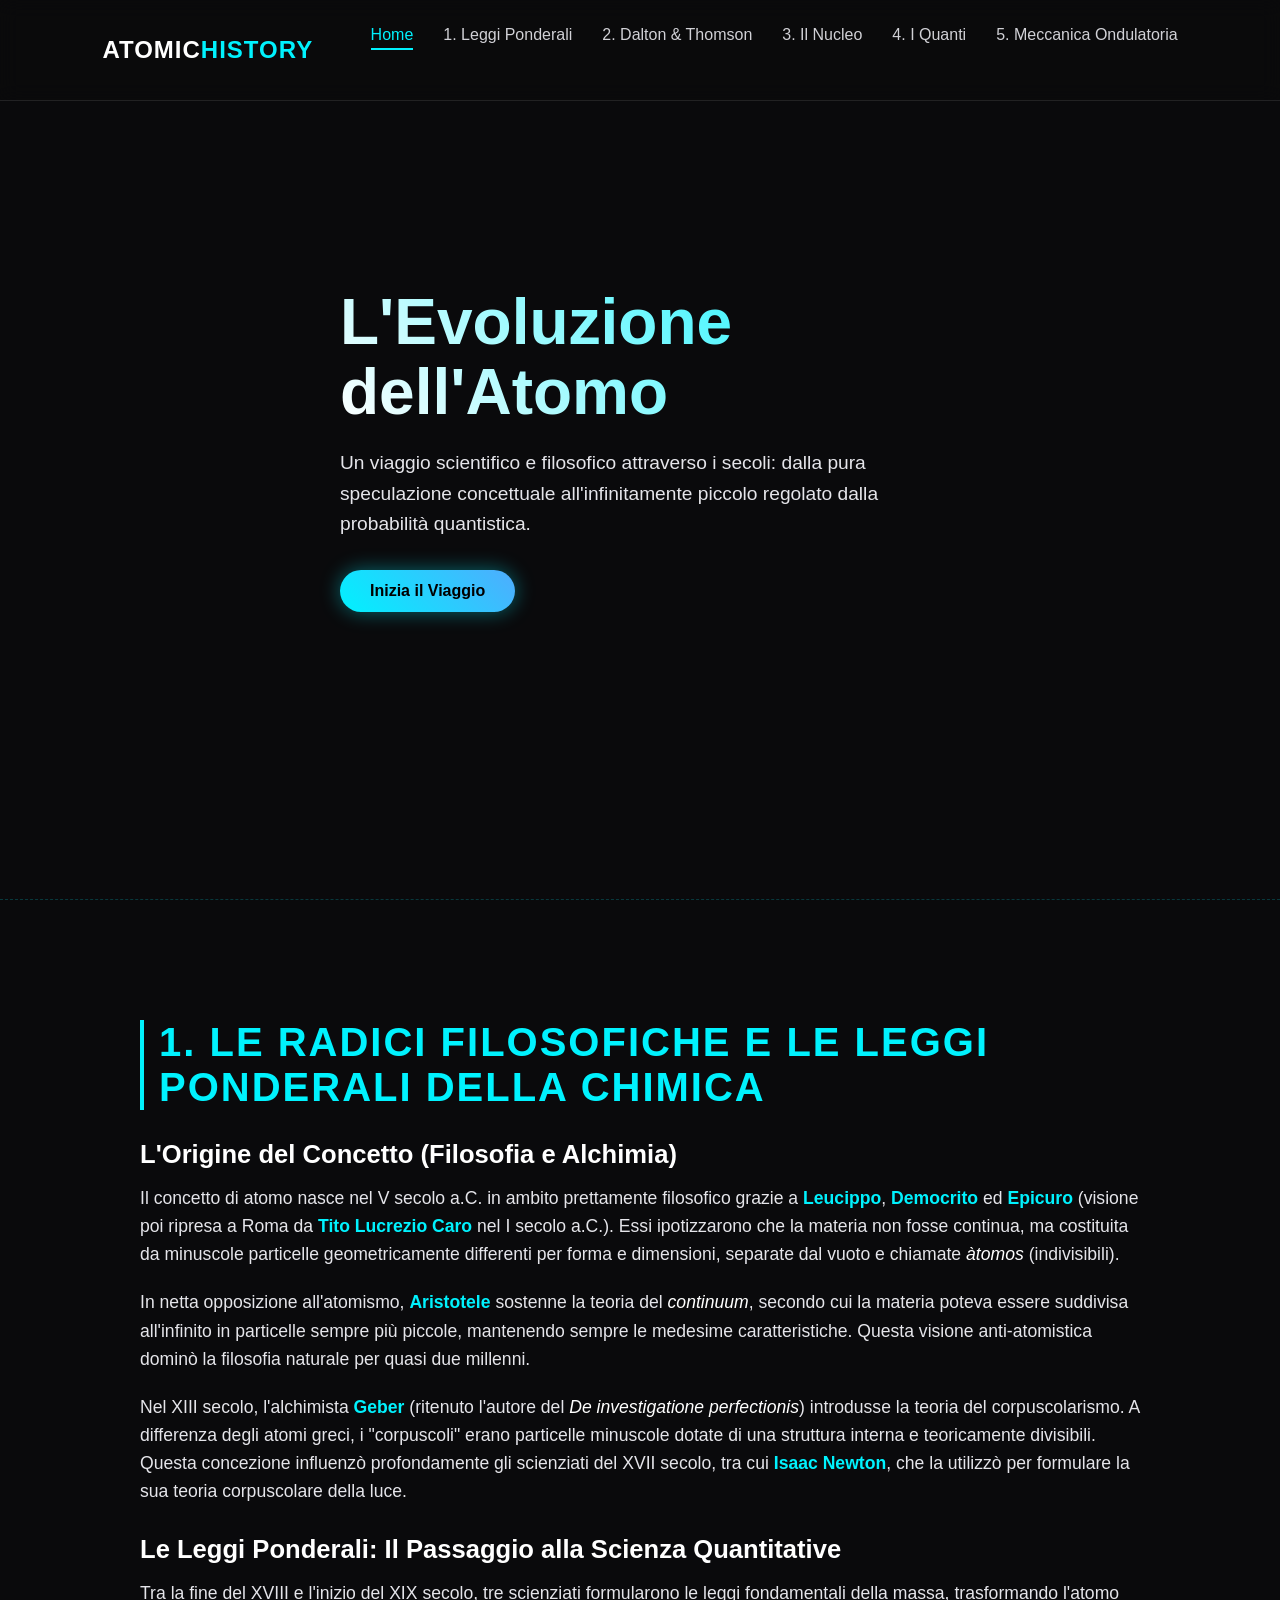
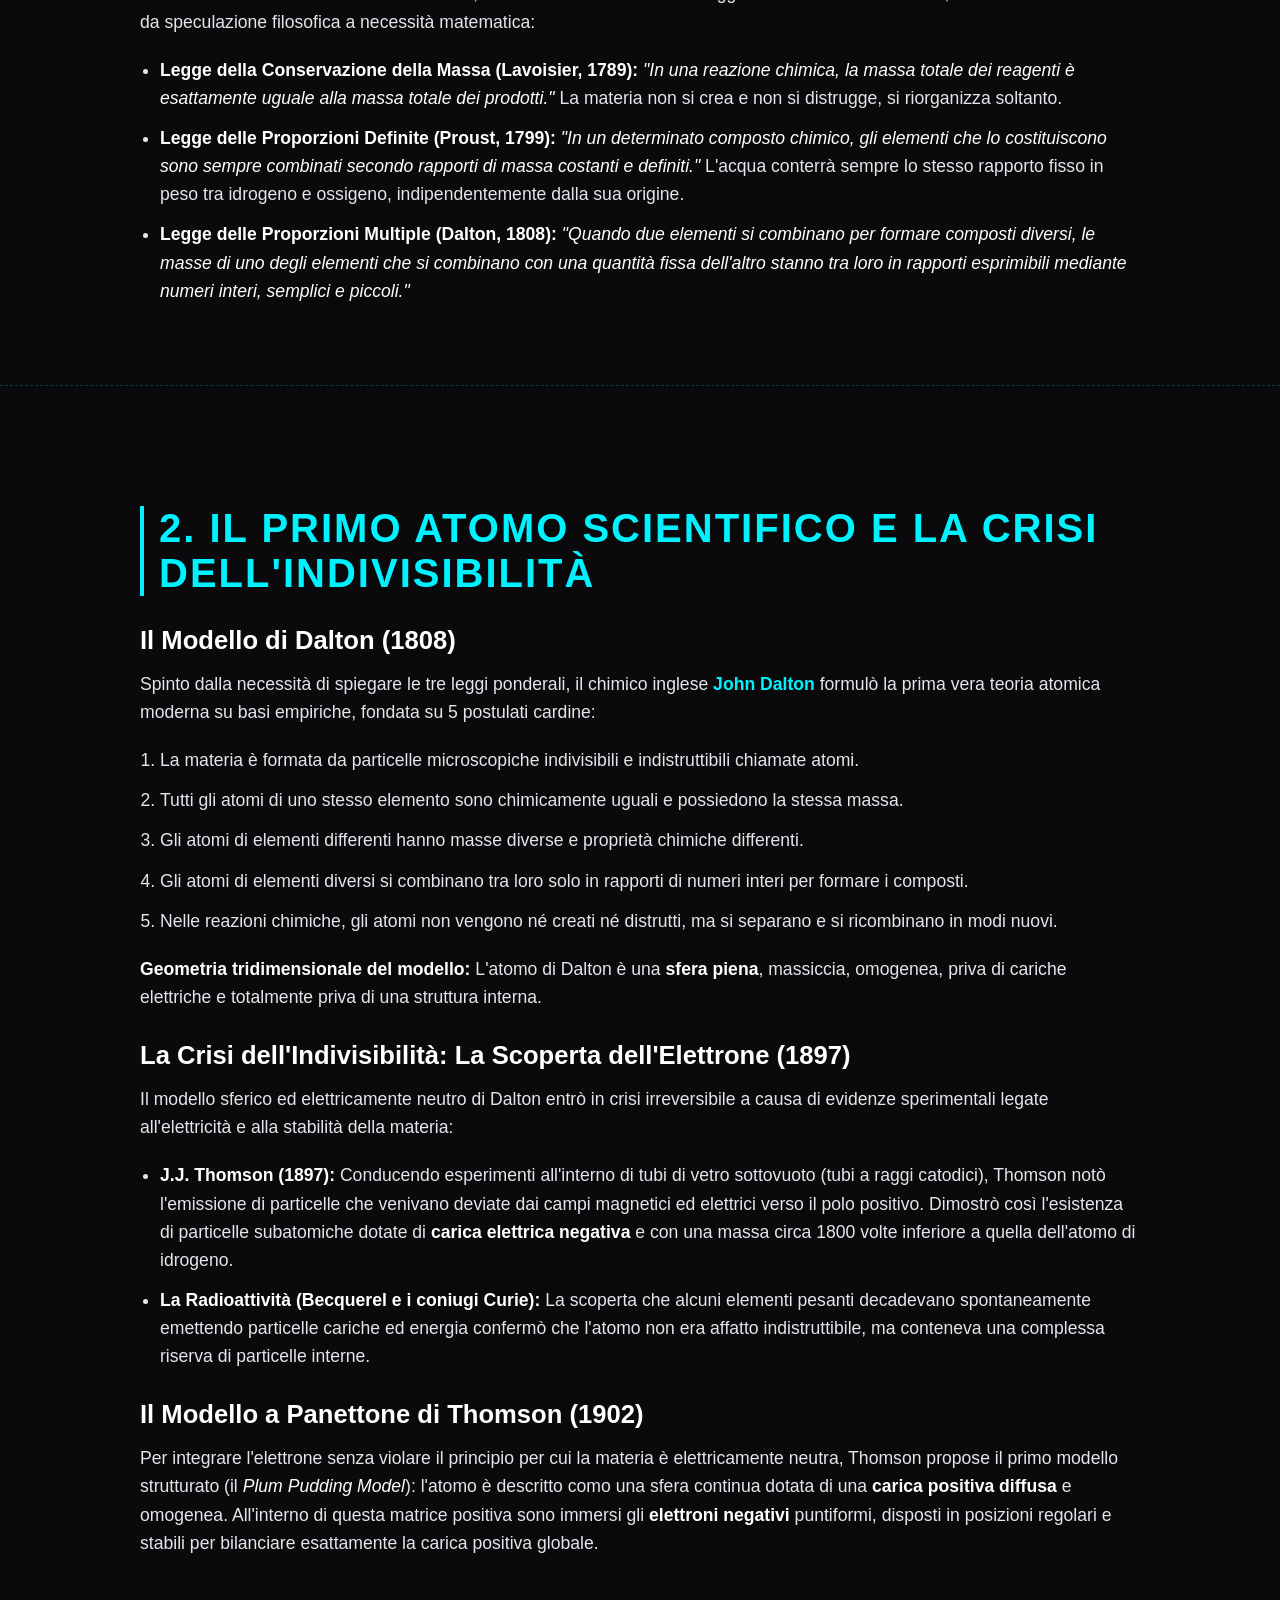
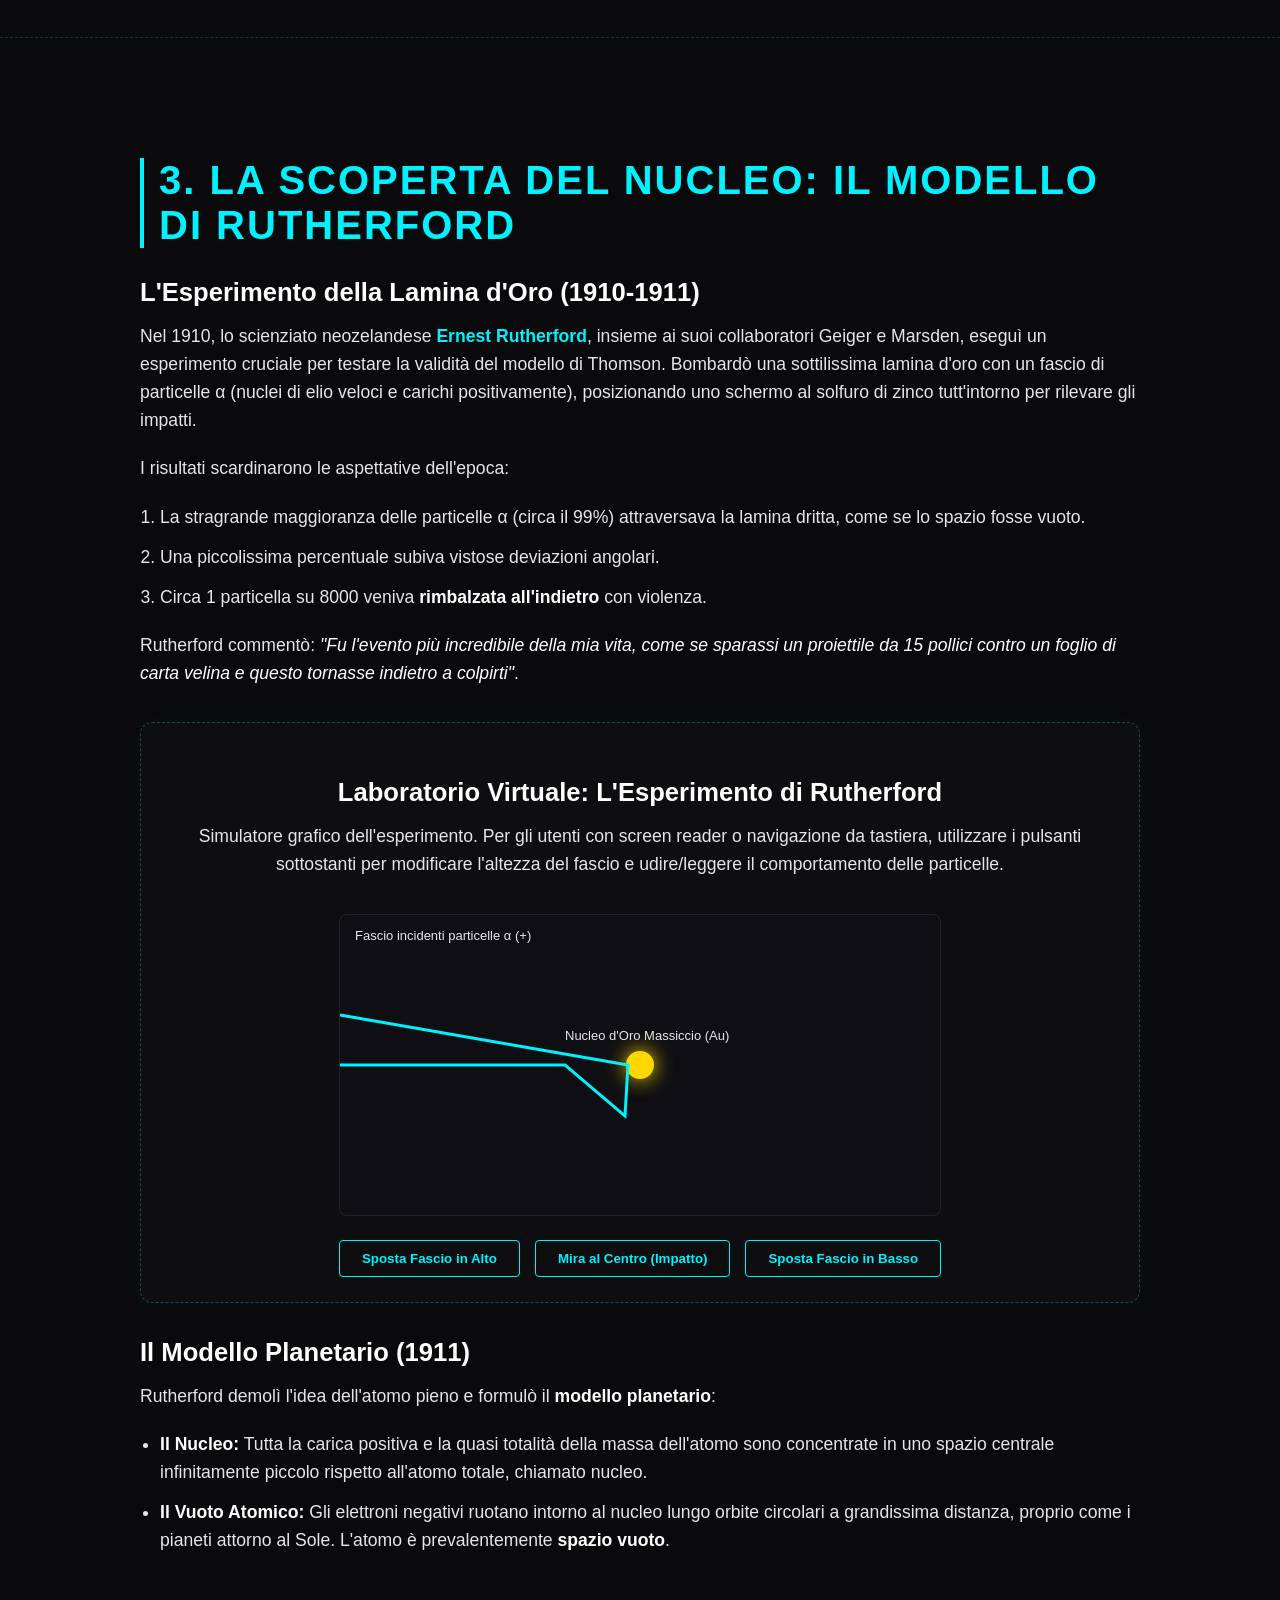
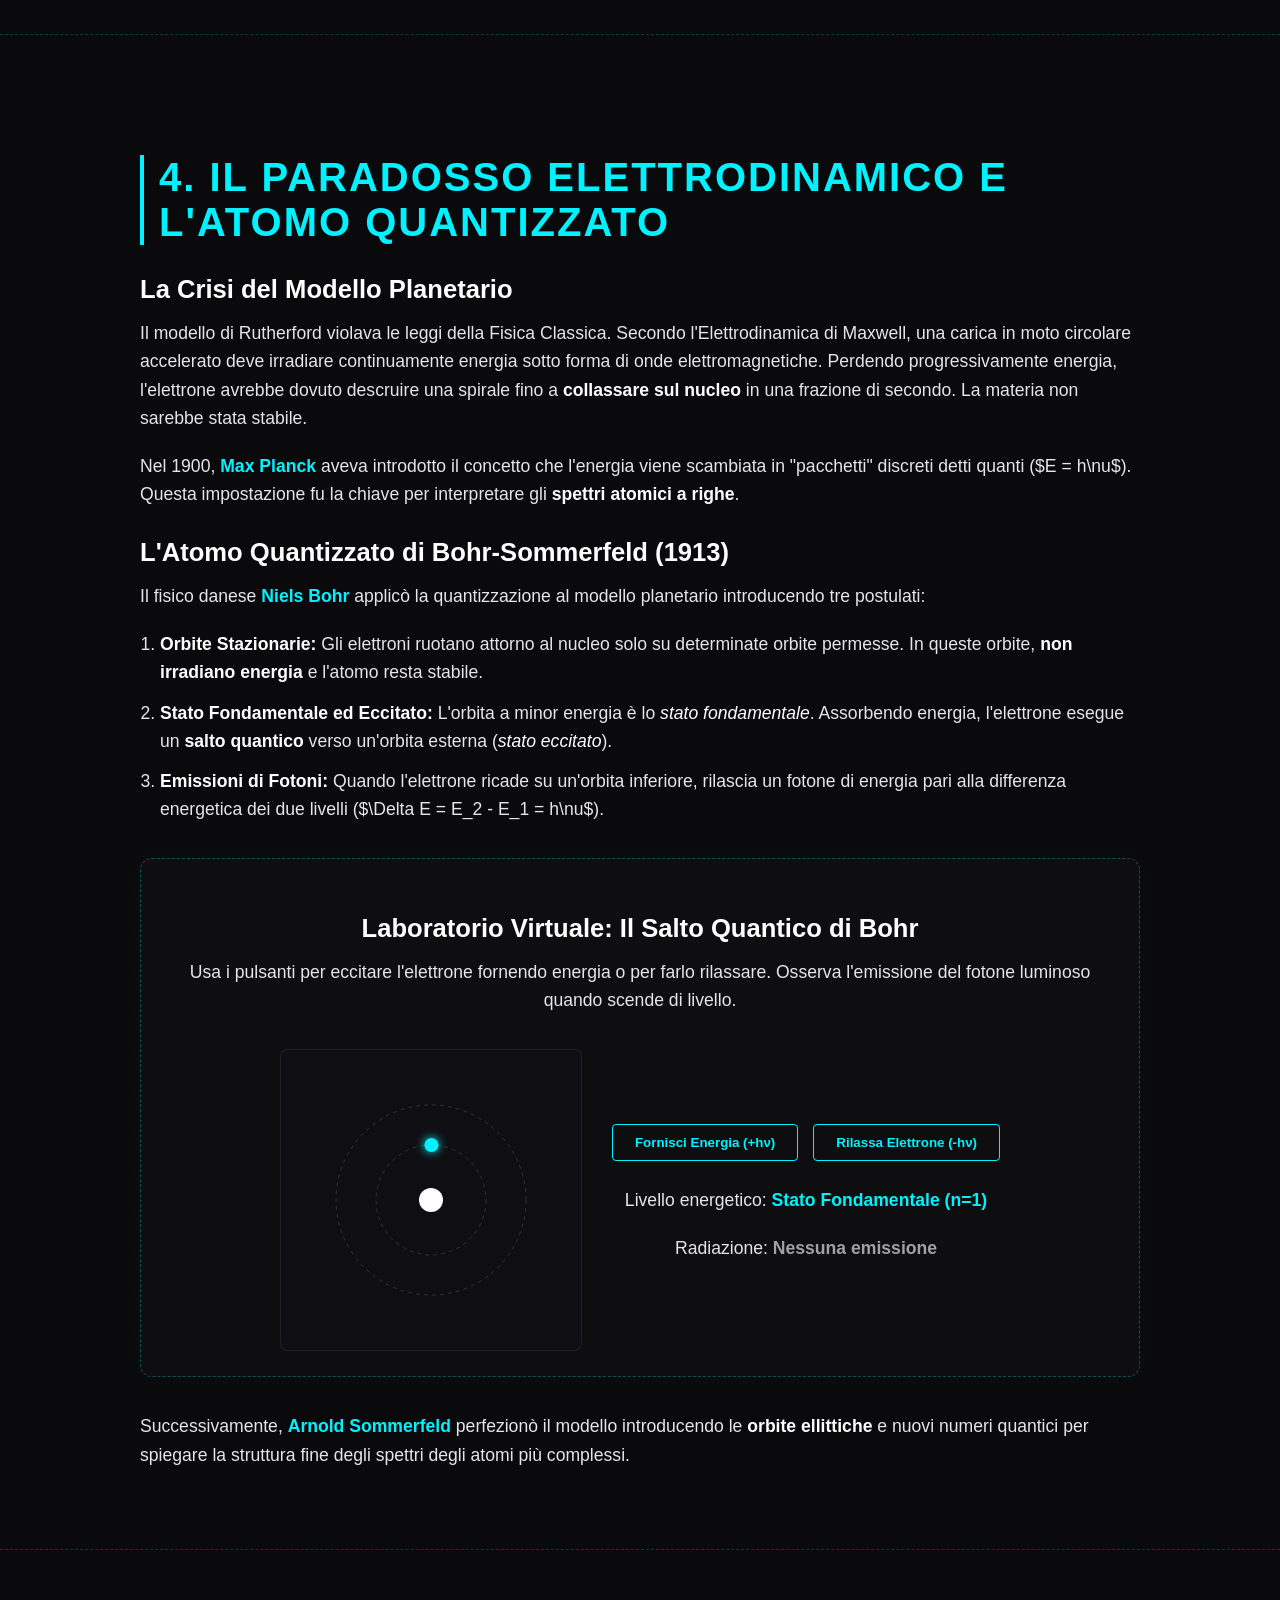
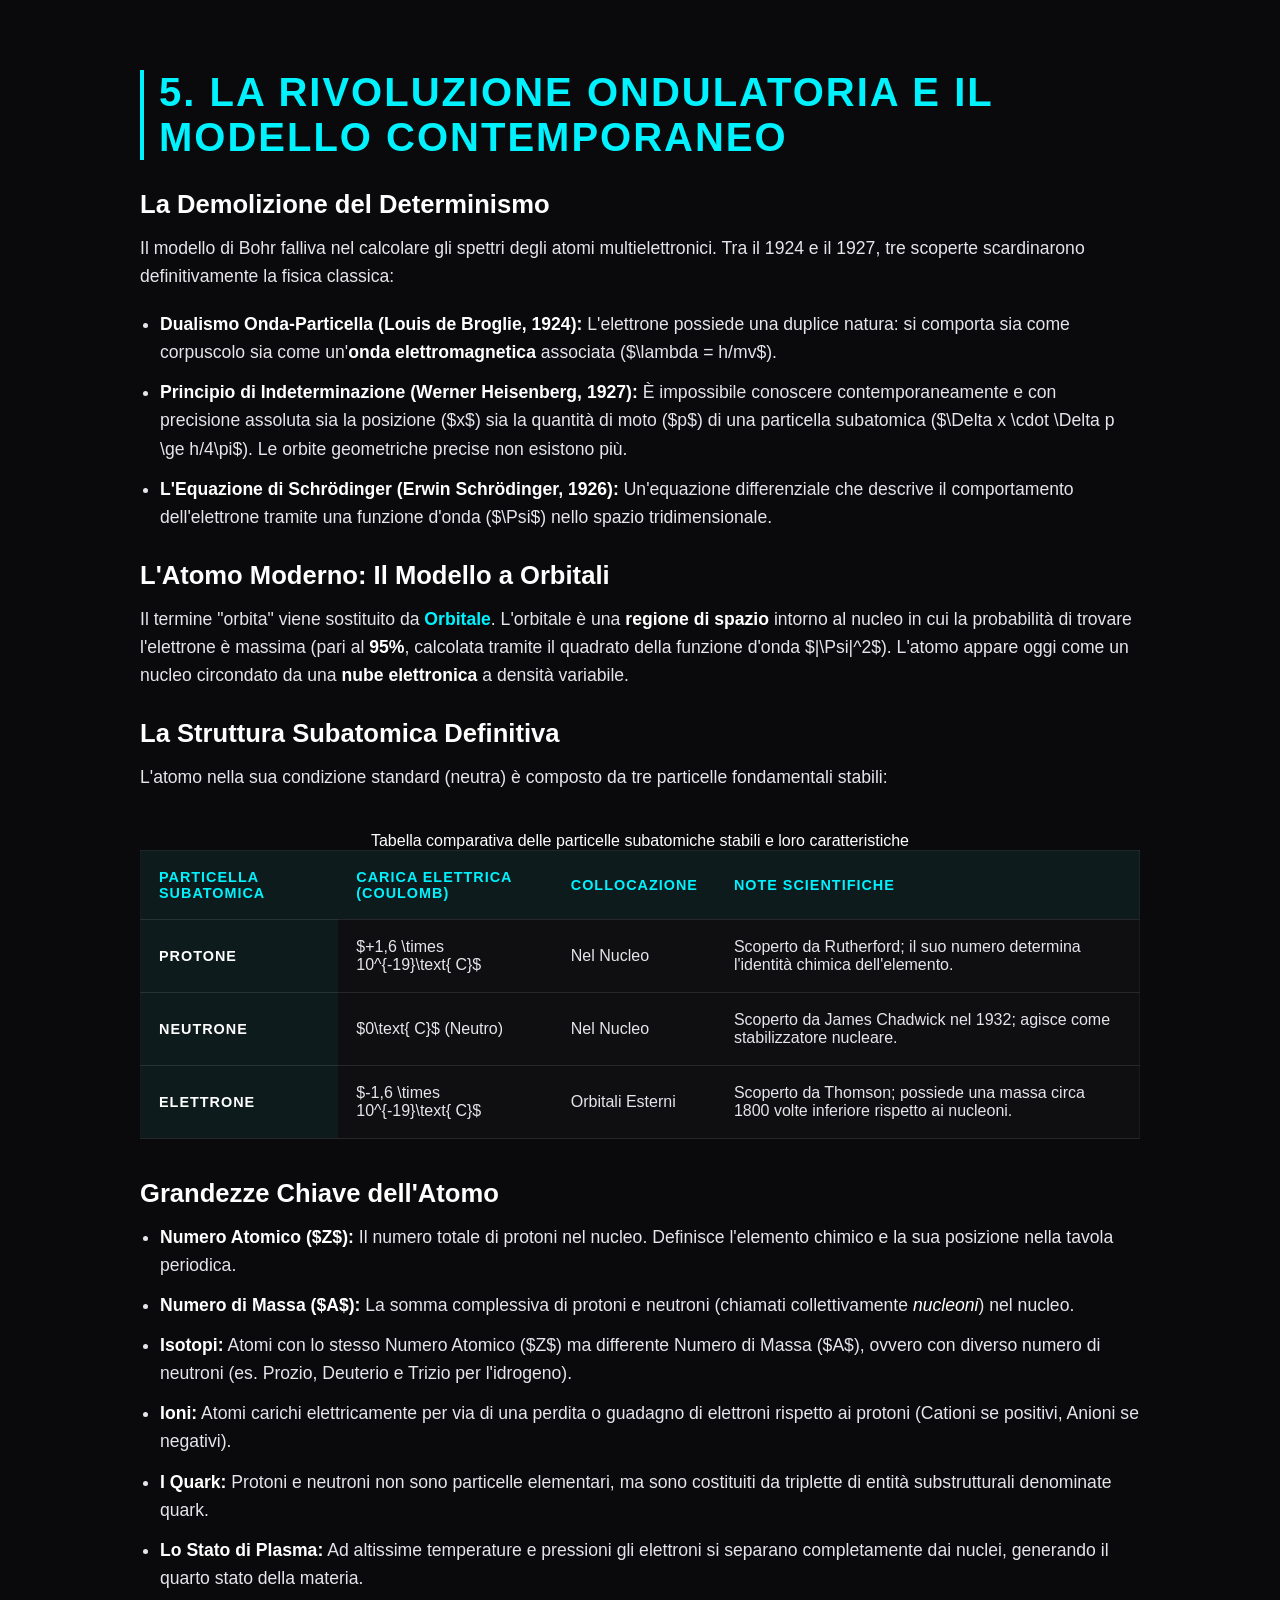
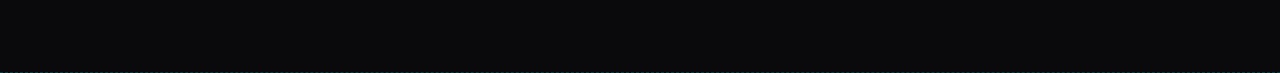
<file: prova.html>
<!DOCTYPE html>
<html lang="it">
<head>
    <meta charset="UTF-8">
    <meta name="viewport" content="width=device-width, initial-scale=1.0">
    <title>Atomic History - L'Evoluzione dell'Atomo</title>
    <style>
        /* ==========================================================================
           RESET, FONT E ACCESSIBILITÀ BASE
           ========================================================================== */
        * {
            margin: 0;
            padding: 0;
            box-sizing: border-box;
            font-family: 'Segoe UI', Tahoma, Geneva, Verdana, sans-serif;
        }

        /* Supporto per utenti che preferiscono animazioni ridotte */
        @media (prefers-reduced-motion: reduce) {
            html {
                scroll-behavior: auto !important;
            }
            * {
                animation-duration: 0.01ms !important;
                animation-iteration-count: 1 !important;
                transition-duration: 0.01ms !important;
                scroll-behavior: auto !important;
            }
        }

        body {
            background-color: #0a0a0c;
            color: #ffffff;
            overflow-x: hidden;
            scroll-behavior: smooth;
        }

        /* Indicatore di focus universale e visibile per la tastiera */
        *:focus-visible {
            outline: 3px solid #00f2fe;
            outline-offset: 4px;
        }

        /* Skip link per saltare direttamente al contenuto principale */
        .skip-link {
            position: absolute;
            top: -100px;
            left: 20px;
            background: #00f2fe;
            color: #000000;
            padding: 10px 20px;
            z-index: 2000;
            font-weight: bold;
            text-decoration: none;
            border-radius: 0 0 4px 4px;
            transition: top 0.2s ease;
        }

        .skip-link:focus {
            top: 0;
        }

        /* Elementi nascosti ma leggibili dagli screen reader (SR-Only) */
        .sr-only {
            position: absolute;
            width: 1px;
            height: 1px;
            padding: 0;
            margin: -1px;
            overflow: hidden;
            clip: rect(0, 0, 0, 0);
            white-space: nowrap;
            border: 0;
        }

        /* ==========================================================================
           NAV BAR MODERNA (Contrasto e Usabilità)
           ========================================================================== */
        .navbar {
            position: fixed;
            top: 0;
            left: 0;
            width: 100%;
            display: flex;
            justify-content: space-between;
            align-items: center;
            padding: 20px 8%;
            background: rgba(10, 10, 12, 0.9); /* Aumentata opacità per contrasto */
            backdrop-filter: blur(10px);
            border-bottom: 1px solid rgba(255, 255, 255, 0.1);
            z-index: 1000;
        }

        .logo {
            font-size: 24px;
            font-weight: 700;
            letter-spacing: 1px;
        }

        .logo span {
            color: #00f2fe;
        }

        .nav-links {
            list-style: none;
            display: flex;
            gap: 30px;
        }

        .nav-links a {
            text-decoration: none;
            color: #d1d1d6; /* Migliorato contrasto (rispetta il rapporto 4.5:1) */
            font-size: 16px;
            font-weight: 500;
            transition: color 0.3s ease;
            padding: 5px 0;
        }

        .nav-links a:hover, .nav-links a.active {
            color: #00f2fe;
            border-bottom: 2px solid #00f2fe;
        }

        /* ==========================================================================
           HERO SECTION
           ========================================================================== */
        .hero-section {
            position: relative;
            height: 100vh;
            width: 100%;
            display: flex;
            align-items: center;
            padding: 0 8%;
        }

        #canvas-container {
            position: absolute;
            top: 0;
            left: 0;
            width: 100%;
            height: 100%;
            z-index: 1;
        }

        .hero-content {
            position: relative;
            z-index: 2;
            max-width: 600px;
            /* RIMOSSO pointer-events: none per consentire l'interazione e la selezione del testo */
        }

        .hero-content h1 {
            font-size: 4rem;
            font-weight: 800;
            line-height: 1.1;
            margin-bottom: 20px;
            background: linear-gradient(45deg, #ffffff, #00f2fe);
            -webkit-background-clip: text;
            -webkit-text-fill-color: transparent;
        }

        .hero-content p {
            font-size: 1.2rem;
            color: #e5e5ea; /* Ottimizzato contrasto */
            margin-bottom: 30px;
        }

        .btn {
            display: inline-block;
            padding: 12px 30px;
            background: linear-gradient(45deg, #00f2fe, #4facfe);
            color: #000000;
            font-weight: 600;
            text-decoration: none;
            border-radius: 50px;
            box-shadow: 0 0 20px rgba(0, 242, 254, 0.4);
            transition: transform 0.3s ease, box-shadow 0.3s ease;
        }

        .btn:hover {
            transform: translateY(-3px);
            box-shadow: 0 0 30px rgba(0, 242, 254, 0.7);
        }

        /* ==========================================================================
           STRUTTURA TIMELINE E CONTENUTI
           ========================================================================== */
        section {
            min-height: 100vh;
            padding: 120px 8% 60px 8%;
            border-bottom: 1px dashed rgba(0, 242, 254, 0.2);
            display: flex;
            flex-direction: column;
            justify-content: center;
        }

        .content-container {
            max-width: 1000px;
            width: 100%;
            margin: 0 auto;
        }

        h2 {
            font-size: 2.5rem;
            color: #00f2fe;
            margin-bottom: 30px;
            text-transform: uppercase;
            letter-spacing: 2px;
            border-left: 4px solid #00f2fe;
            padding-left: 15px;
        }

        h3 {
            font-size: 1.6rem;
            color: #ffffff;
            margin: 30px 0 15px 0;
            font-weight: 600;
        }

        p {
            font-size: 1.1rem;
            line-height: 1.6;
            color: #e5e5ea; /* Ottimizzato contrasto per WCAG AA */
            margin-bottom: 20px;
        }

        em {
            color: #ffffff;
            font-style: italic;
        }

        ul, ol {
            margin-bottom: 20px;
            padding-left: 20px;
        }

        li {
            font-size: 1.1rem;
            line-height: 1.6;
            color: #e5e5ea; /* Ottimizzato contrasto */
            margin-bottom: 12px;
        }

        strong {
            color: #ffffff;
        }

        .highlight {
            color: #00f2fe;
            font-weight: 600;
        }

        /* Tabelle responsive e accessibili */
        .table-container {
            width: 100%;
            overflow-x: auto; /* Impedisce la rottura del layout su schermi piccoli o zoom elevati */
            margin: 40px 0;
        }

        table {
            width: 100%;
            border-collapse: collapse;
            background: rgba(255, 255, 255, 0.02);
            border: 1px solid rgba(255, 255, 255, 0.05);
        }

        th, td {
            padding: 18px;
            text-align: left;
            border-bottom: 1px solid rgba(255, 255, 255, 0.1);
            font-size: 1rem;
        }

        th {
            color: #00f2fe;
            font-weight: 600;
            background: rgba(0, 242, 254, 0.05);
            text-transform: uppercase;
            font-size: 0.9rem;
            letter-spacing: 1px;
        }

        td {
            color: #e5e5ea; /* Ottimizzato contrasto */
        }

        /* ==========================================================================
           ELEMENTI INTERATTIVI ACCESSIBILI
           ========================================================================== */
        .interactive-box {
            background: rgba(255, 255, 255, 0.02);
            border: 1px dashed rgba(0, 242, 254, 0.3);
            border-radius: 12px;
            padding: 25px;
            margin: 35px 0;
            text-align: center;
            box-shadow: 0 0 20px rgba(0, 242, 254, 0.03);
        }

        .interactive-box canvas {
            background: #0f0f13;
            border-radius: 8px;
            max-width: 100%;
            border: 1px solid rgba(255, 255, 255, 0.08);
            margin-top: 15px;
        }

        .controls {
            margin-top: 20px;
            display: flex;
            justify-content: center;
            flex-wrap: wrap;
            gap: 15px;
        }

        .btn-interactive {
            background: transparent;
            border: 1px solid #00f2fe;
            color: #00f2fe;
            padding: 10px 22px;
            cursor: pointer;
            font-weight: 600;
            border-radius: 4px;
            transition: all 0.3s ease;
        }

        .btn-interactive:hover, .btn-interactive:focus {
            background: #00f2fe;
            color: #000000;
            box-shadow: 0 0 15px rgba(0, 242, 254, 0.4);
        }

        .quantum-flash {
            font-weight: bold;
            transition: color 0.4s ease;
        }

        .flex-container {
            display: flex;
            flex-wrap: wrap;
            justify-content: center;
            gap: 30px;
            align-items: center;
            margin-top: 15px;
        }
    </style>
</head>
<body>

    <a href="#main-content" class="skip-link">Salta alla navigazione dei contenuti</a>

    <nav class="navbar" aria-label="Menu di navigazione principale cronologico">
        <div class="logo" id="site-logo">ATOMIC<span>HISTORY</span></div>
        <ul class="nav-links" aria-labelledby="site-logo">
            <li><a href="#hero" class="active">Home</a></li>
            <li><a href="#fase1">1. Leggi Ponderali</a></li>
            <li><a href="#fase2">2. Dalton & Thomson</a></li>
            <li><a href="#fase3">3. Il Nucleo</a></li>
            <li><a href="#fase4">4. I Quanti</a></li>
            <li><a href="#fase5">5. Meccanica Ondulatoria</a></li>
        </ul>
    </nav>

    <main id="main-content">
        <section id="hero" class="hero-section" aria-label="Introduzione">
            <div id="canvas-container" aria-hidden="true"></div> <div class="hero-content">
                <h1>L'Evoluzione dell'Atomo</h1>
                <p>Un viaggio scientifico e filosofico attraverso i secoli: dalla pura speculazione concettuale all'infinitamente piccolo regolato dalla probabilità quantistica.</p>
                <a href="#fase1" class="btn">Inizia il Viaggio <span class="sr-only">partendo dalle origini filosofiche</span></a>
            </div>
        </section>

        <section id="fase1" aria-labelledby="title-fase1">
            <div class="content-container">
                <h2 id="title-fase1">1. Le Radici Filosofiche e le Leggi Ponderali della Chimica</h2>
                
                <h3>L'Origine del Concetto (Filosofia e Alchimia)</h3>
                <p>Il concetto di atomo nasce nel V secolo a.C. in ambito prettamente filosofico grazie a <span class="highlight">Leucippo</span>, <span class="highlight">Democrito</span> ed <span class="highlight">Epicuro</span> (visione poi ripresa a Roma da <span class="highlight">Tito Lucrezio Caro</span> nel I secolo a.C.). Essi ipotizzarono che la materia non fosse continua, ma costituita da minuscole particelle geometricamente differenti per forma e dimensioni, separate dal vuoto e chiamate <em>àtomos</em> (indivisibili).</p>
                <p>In netta opposizione all'atomismo, <span class="highlight">Aristotele</span> sostenne la teoria del <em>continuum</em>, secondo cui la materia poteva essere suddivisa all'infinito in particelle sempre più piccole, mantenendo sempre le medesime caratteristiche. Questa visione anti-atomistica dominò la filosofia naturale per quasi due millenni.</p>
                <p>Nel XIII secolo, l'alchimista <span class="highlight">Geber</span> (ritenuto l'autore del <em>De investigatione perfectionis</em>) introdusse la teoria del corpuscolarismo. A differenza degli atomi greci, i "corpuscoli" erano particelle minuscole dotate di una struttura interna e teoricamente divisibili. Questa concezione influenzò profondamente gli scienziati del XVII secolo, tra cui <span class="highlight">Isaac Newton</span>, che la utilizzò per formulare la sua teoria corpuscolare della luce.</p>

                <h3>Le Leggi Ponderali: Il Passaggio alla Scienza Quantitative</h3>
                <p>Tra la fine del XVIII e l'inizio del XIX secolo, tre scienziati formularono le leggi fondamentali della massa, trasformando l'atomo da speculazione filosofica a necessità matematica:</p>
                <ul>
                    <li><strong>Legge della Conservazione della Massa (Lavoisier, 1789):</strong> <em>"In una reazione chimica, la massa totale dei reagenti è esattamente uguale alla massa totale dei prodotti."</em> La materia non si crea e non si distrugge, si riorganizza soltanto.</li>
                    <li><strong>Legge delle Proporzioni Definite (Proust, 1799):</strong> <em>"In un determinato composto chimico, gli elementi che lo costituiscono sono sempre combinati secondo rapporti di massa costanti e definiti."</em> L'acqua conterrà sempre lo stesso rapporto fisso in peso tra idrogeno e ossigeno, indipendentemente dalla sua origine.</li>
                    <li><strong>Legge delle Proporzioni Multiple (Dalton, 1808):</strong> <em>"Quando due elementi si combinano per formare composti diversi, le masse di uno degli elementi che si combinano con una quantità fissa dell'altro stanno tra loro in rapporti esprimibili mediante numeri interi, semplici e piccoli."</em></li>
                </ul>
            </div>
        </section>

        <section id="fase2" aria-labelledby="title-fase2">
            <div class="content-container">
                <h2 id="title-fase2">2. Il Primo Atomo Scientifico e la Crisi dell'Indivisibilità</h2>
                
                <h3>Il Modello di Dalton (1808)</h3>
                <p>Spinto dalla necessità di spiegare le tre leggi ponderali, il chimico inglese <span class="highlight">John Dalton</span> formulò la prima vera teoria atomica moderna su basi empiriche, fondata su 5 postulati cardine:</p>
                <ol>
                    <li>La materia è formata da particelle microscopiche indivisibili e indistruttibili chiamate atomi.</li>
                    <li>Tutti gli atomi di uno stesso elemento sono chimicamente uguali e possiedono la stessa massa.</li>
                    <li>Gli atomi di elementi differenti hanno masse diverse e proprietà chimiche differenti.</li>
                    <li>Gli atomi di elementi diversi si combinano tra loro solo in rapporti di numeri interi per formare i composti.</li>
                    <li>Nelle reazioni chimiche, gli atomi non vengono né creati né distrutti, ma si separano e si ricombinano in modi nuovi.</li>
                </ol>
                <p><strong>Geometria tridimensionale del modello:</strong> L'atomo di Dalton è una <strong>sfera piena</strong>, massiccia, omogenea, priva di cariche elettriche e totalmente priva di una struttura interna.</p>

                <h3>La Crisi dell'Indivisibilità: La Scoperta dell'Elettrone (1897)</h3>
                <p>Il modello sferico ed elettricamente neutro di Dalton entrò in crisi irreversibile a causa di evidenze sperimentali legate all'elettricità e alla stabilità della materia:</p>
                <ul>
                    <li><strong>J.J. Thomson (1897):</strong> Conducendo esperimenti all'interno di tubi di vetro sottovuoto (tubi a raggi catodici), Thomson notò l'emissione di particelle che venivano deviate dai campi magnetici ed elettrici verso il polo positivo. Dimostrò così l'esistenza di particelle subatomiche dotate di <strong>carica elettrica negativa</strong> e con una massa circa 1800 volte inferiore a quella dell'atomo di idrogeno.</li>
                    <li><strong>La Radioattività (Becquerel e i coniugi Curie):</strong> La scoperta che alcuni elementi pesanti decadevano spontaneamente emettendo particelle cariche ed energia confermò che l'atomo non era affatto indistruttibile, ma conteneva una complessa riserva di particelle interne.</li>
                </ul>

                <h3>Il Modello a Panettone di Thomson (1902)</h3>
                <p>Per integrare l'elettrone senza violare il principio per cui la materia è elettricamente neutra, Thomson propose il primo modello strutturato (il <em>Plum Pudding Model</em>): l'atomo è descritto como una sfera continua dotata di una <strong>carica positiva diffusa</strong> e omogenea. All'interno di questa matrice positiva sono immersi gli <strong>elettroni negativi</strong> puntiformi, disposti in posizioni regolari e stabili per bilanciare esattamente la carica positiva globale.</p>
            </div>
        </section>

        <section id="fase3" aria-labelledby="title-fase3">
            <div class="content-container">
                <h2 id="title-fase3">3. La Scoperta del Nucleo: Il Modello di Rutherford</h2>
                
                <h3>L'Esperimento della Lamina d'Oro (1910-1911)</h3>
                <p>Nel 1910, lo scienziato neozelandese <span class="highlight">Ernest Rutherford</span>, insieme ai suoi collaboratori Geiger e Marsden, eseguì un esperimento cruciale per testare la validità del modello di Thomson. Bombardò una sottilissima lamina d'oro con un fascio di particelle &alpha; (nuclei di elio veloci e carichi positivamente), posizionando uno schermo al solfuro di zinco tutt'intorno per rilevare gli impatti.</p>
                <p>I risultati scardinarono le aspettative dell'epoca:</p>
                <ol>
                    <li>La stragrande maggioranza delle particelle &alpha; (circa il 99%) attraversava la lamina dritta, come se lo spazio fosse vuoto.</li>
                    <li>Una piccolissima percentuale subiva vistose deviazioni angolari.</li>
                    <li>Circa 1 particella su 8000 veniva <strong>rimbalzata all'indietro</strong> con violenza.</li>
                </ol>
                <p>Rutherford commentò: <em>"Fu l'evento più incredibile della mia vita, come se sparassi un proiettile da 15 pollici contro un foglio di carta velina e questo tornasse indietro a colpirti"</em>.</p>

                <div class="interactive-box" role="region" aria-labelledby="lab-rutherford-title">
                    <h3 id="lab-rutherford-title">Laboratorio Virtuale: L'Esperimento di Rutherford</h3>
                    <p id="rutherford-desc">Simulatore grafico dell'esperimento. Per gli utenti con screen reader o navigazione da tastiera, utilizzare i pulsanti sottostanti per modificare l'altezza del fascio e udire/leggere il comportamento delle particelle.</p>
                    
                    <canvas id="rutherfordCanvas" width="600" height="300" aria-hidden="true"></canvas>
                    
                    <div class="controls">
                        <button class="btn-interactive" id="btnRuthUp">Sposta Fascio in Alto</button>
                        <button class="btn-interactive" id="btnRuthCenter">Mira al Centro (Impatto)</button>
                        <button class="btn-interactive" id="btnRuthDown">Sposta Fascio in Basso</button>
                    </div>
                    <div id="rutherford-live-status" class="sr-only" aria-live="polite">Il fascio è attualmente puntato sul centro, la particella viene rimbalzata.</div>
                </div>

                <h3>Il Modello Planetario (1911)</h3>
                <p>Rutherford demolì l'idea dell'atomo pieno e formulò il <strong>modello planetario</strong>:</p>
                <ul>
                    <li><strong>Il Nucleo:</strong> Tutta la carica positiva e la quasi totalità della massa dell'atomo sono concentrate in uno spazio centrale infinitamente piccolo rispetto all'atomo totale, chiamato nucleo.</li>
                    <li><strong>Il Vuoto Atomico:</strong> Gli elettroni negativi ruotano intorno al nucleo lungo orbite circolari a grandissima distanza, proprio come i pianeti attorno al Sole. L'atomo è prevalentemente <strong>spazio vuoto</strong>.</li>
                </ul>
            </div>
        </section>

        <section id="fase4" aria-labelledby="title-fase4">
            <div class="content-container">
                <h2 id="title-fase4">4. Il Paradosso Elettrodinamico e l'Atomo Quantizzato</h2>
                
                <h3>La Crisi del Modello Planetario</h3>
                <p>Il modello di Rutherford violava le leggi della Fisica Classica. Secondo l'Elettrodinamica di Maxwell, una carica in moto circolare accelerato deve irradiare continuamente energia sotto forma di onde elettromagnetiche. Perdendo progressivamente energia, l'elettrone avrebbe dovuto descruire una spirale fino a <strong>collassare sul nucleo</strong> in una frazione di secondo. La materia non sarebbe stata stabile.</p>
                <p>Nel 1900, <span class="highlight">Max Planck</span> aveva introdotto il concetto che l'energia viene scambiata in "pacchetti" discreti detti quanti ($E = h\nu$). Questa impostazione fu la chiave per interpretare gli <strong>spettri atomici a righe</strong>.</p>

                <h3>L'Atomo Quantizzato di Bohr-Sommerfeld (1913)</h3>
                <p>Il fisico danese <span class="highlight">Niels Bohr</span> applicò la quantizzazione al modello planetario introducendo tre postulati:</p>
                <ol>
                    <li><strong>Orbite Stazionarie:</strong> Gli elettroni ruotano attorno al nucleo solo su determinate orbite permesse. In queste orbite, <strong>non irradiano energia</strong> e l'atomo resta stabile.</li>
                    <li><strong>Stato Fondamentale ed Eccitato:</strong> L'orbita a minor energia è lo <em>stato fondamentale</em>. Assorbendo energia, l'elettrone esegue un <strong>salto quantico</strong> verso un'orbita esterna (<em>stato eccitato</em>).</li>
                    <li><strong>Emissioni di Fotoni:</strong> Quando l'elettrone ricade su un'orbita inferiore, rilascia un fotone di energia pari alla differenza energetica dei due livelli ($\Delta E = E_2 - E_1 = h\nu$).</li>
                </ol>

                <div class="interactive-box" role="region" aria-labelledby="lab-bohr-title">
                    <h3 id="lab-bohr-title">Laboratorio Virtuale: Il Salto Quantico di Bohr</h3>
                    <p>Usa i pulsanti per eccitare l'elettrone fornendo energia o per farlo rilassare. Osserva l'emissione del fotone luminoso quando scende di livello.</p>
                    <div class="flex-container">
                        <canvas id="bohrCanvas" width="300" height="300" aria-hidden="true"></canvas>
                        <div>
                            <div class="controls">
                                <button class="btn-interactive" id="btnExcite">Fornisci Energia (+h&nu;)</button>
                                <button class="btn-interactive" id="btnRelax">Rilassa Elettrone (-h&nu;)</button>
                            </div>
                            <div aria-live="polite" style="margin-top: 25px;">
                                <p>Livello energetico: <span id="quantumState" class="highlight">Stato Fondamentale (n=1)</span></p>
                                <p>Radiazione: <span id="photonEmit" class="quantum-flash" style="color: #a0a0a5;">Nessuna emissione</span></p>
                            </div>
                        </div>
                    </div>
                </div>

                <p>Successivamente, <span class="highlight">Arnold Sommerfeld</span> perfezionò il modello introducendo le <strong>orbite ellittiche</strong> e nuovi numeri quantici per spiegare la struttura fine degli spettri degli atomi più complessi.</p>
            </div>
        </section>

        <section id="fase5" aria-labelledby="title-fase5">
            <div class="content-container">
                <h2 id="title-fase5">5. La Rivoluzione Ondulatoria e il Modello Contemporaneo</h2>
                
                <h3>La Demolizione del Determinismo</h3>
                <p>Il modello di Bohr falliva nel calcolare gli spettri degli atomi multielettronici. Tra il 1924 e il 1927, tre scoperte scardinarono definitivamente la fisica classica:</p>
                <ul>
                    <li><strong>Dualismo Onda-Particella (Louis de Broglie, 1924):</strong> L'elettrone possiede una duplice natura: si comporta sia come corpuscolo sia come un'<strong>onda elettromagnetica</strong> associata ($\lambda = h/mv$).</li>
                    <li><strong>Principio di Indeterminazione (Werner Heisenberg, 1927):</strong> È impossibile conoscere contemporaneamente e con precisione assoluta sia la posizione ($x$) sia la quantità di moto ($p$) di una particella subatomica ($\Delta x \cdot \Delta p \ge h/4\pi$). Le orbite geometriche precise non esistono più.</li>
                    <li><strong>L'Equazione di Schrödinger (Erwin Schrödinger, 1926):</strong> Un'equazione differenziale che descrive il comportamento dell'elettrone tramite una funzione d'onda ($\Psi$) nello spazio tridimensionale.</li>
                </ul>

                <h3>L'Atomo Moderno: Il Modello a Orbitali</h3>
                <p>Il termine "orbita" viene sostituito da <span class="highlight">Orbitale</span>. L'orbitale è una <strong>regione di spazio</strong> intorno al nucleo in cui la probabilità di trovare l'elettrone è massima (pari al <strong>95%</strong>, calcolata tramite il quadrato della funzione d'onda $|\Psi|^2$). L'atomo appare oggi come un nucleo circondato da una <strong>nube elettronica</strong> a densità variabile.</p>

                <h3>La Struttura Subatomica Definitiva</h3>
                <p>L'atomo nella sua condizione standard (neutra) è composto da tre particelle fondamentali stabili:</p>
                
                <div class="table-container">
                    <table>
                        <caption>Tabella comparativa delle particelle subatomiche stabili e loro caratteristiche</caption>
                        <thead>
                            <tr>
                                <th scope="col">Particella Subatomica</th>
                                <th scope="col">Carica Elettrica (Coulomb)</th>
                                <th scope="col">Collocazione</th>
                                <th scope="col">Note Scientifiche</th>
                            </tr>
                        </thead>
                        <tbody>
                            <tr>
                                <th scope="row"><strong>Protone</strong></th>
                                <td>$+1,6 \times 10^{-19}\text{ C}$</td>
                                <td>Nel Nucleo</td>
                                <td>Scoperto da Rutherford; il suo numero determina l'identità chimica dell'elemento.</td>
                            </tr>
                            <tr>
                                <th scope="row"><strong>Neutrone</strong></th>
                                <td>$0\text{ C}$ (Neutro)</td>
                                <td>Nel Nucleo</td>
                                <td>Scoperto da James Chadwick nel 1932; agisce come stabilizzatore nucleare.</td>
                            </tr>
                            <tr>
                                <th scope="row"><strong>Elettrone</strong></th>
                                <td>$-1,6 \times 10^{-19}\text{ C}$</td>
                                <td>Orbitali Esterni</td>
                                <td>Scoperto da Thomson; possiede una massa circa 1800 volte inferiore rispetto ai nucleoni.</td>
                            </tr>
                        </tbody>
                    </table>
                </div>

                <h3>Grandezze Chiave dell'Atomo</h3>
                <ul>
                    <li><strong>Numero Atomico ($Z$):</strong> Il numero totale di protoni nel nucleo. Definisce l'elemento chimico e la sua posizione nella tavola periodica.</li>
                    <li><strong>Numero di Massa ($A$):</strong> La somma complessiva di protoni e neutroni (chiamati collettivamente <em>nucleoni</em>) nel nucleo.</li>
                    <li><strong>Isotopi:</strong> Atomi con lo stesso Numero Atomico ($Z$) ma differente Numero di Massa ($A$), ovvero con diverso numero di neutroni (es. Prozio, Deuterio e Trizio per l'idrogeno).</li>
                    <li><strong>Ioni:</strong> Atomi carichi elettricamente per via di una perdita o guadagno di elettroni rispetto ai protoni (Cationi se positivi, Anioni se negativi).</li>
                    <li><strong>I Quark:</strong> Protoni e neutroni non sono particelle elementari, ma sono costituiti da triplette di entità substrutturali denominate quark.</li>
                    <li><strong>Lo Stato di Plasma:</strong> Ad altissime temperature e pressioni gli elettroni si separano completamente dai nuclei, generando il quarto stato della materia.</li>
                </ul>
            </div>
        </section>
    </main>

    <script>
        // --- Gestione Active Link su Scroll ---
        const sections = document.querySelectorAll('section');
        const navLinks = document.querySelectorAll('.nav-links a');

        window.addEventListener('scroll', () => {
            let current = '';
            sections.forEach(section => {
                const sectionTop = section.offsetTop;
                const sectionHeight = section.clientHeight;
                if (window.pageYOffset >= (sectionTop - sectionHeight / 3)) {
                    current = section.getAttribute('id');
                }
            });

            navLinks.forEach(a => {
                a.classList.remove('active');
                if (a.getAttribute('href').includes(current)) {
                    a.classList.add('active');
                }
            });
        });

        // ==========================================
        // SIMULATORE RUTHERFORD (FASE 3) - COMPLETAMENTE ACCESSIBILE
        // ==========================================
        const ruthCanvas = document.getElementById('rutherfordCanvas');
        const ruthCtx = ruthCanvas.getContext('2d');
        const liveStatus = document.getElementById('rutherford-live-status');
        let mouseY = ruthCanvas.height / 2;

        // Gestione mouse originale mantenuta e ottimizzata
        ruthCanvas.addEventListener('mousemove', (e) => {
            const rect = ruthCanvas.getBoundingClientRect();
            mouseY = (e.clientY - rect.top) * (ruthCanvas.height / rect.height);
            updateLiveStatusText(mouseY);
        });

        // Controlli da tastiera / Button per l'accessibilità motoria e visiva
        document.getElementById('btnRuthUp').addEventListener('click', () => { mouseY = 50; updateLiveStatusText(mouseY); });
        document.getElementById('btnRuthCenter').addEventListener('click', () => { mouseY = ruthCanvas.height / 2; updateLiveStatusText(mouseY); });
        document.getElementById('btnRuthDown').addEventListener('click', () => { mouseY = 250; updateLiveStatusText(mouseY); });

        function updateLiveStatusText(y) {
            const nY = ruthCanvas.height / 2;
            const dy = y - nY;
            if (Math.abs(dy) < 6) {
                liveStatus.innerText = "Il fascio è puntato sul centro. Collisione frontale rilevata: la particella alfa viene rimbalzata indietro con violenza.";
            } else if (Math.abs(dy) < 75) {
                liveStatus.innerText = `Il fascio è vicino al nucleo. Deviazione elettrostatica rilevata verso ${dy < 0 ? 'l\'alto' : 'il basso'}.`;
            } else {
                liveStatus.innerText = "Il fascio è lontano dal nucleo. Le particelle passano indisturbate attraverso lo spazio vuoto.";
            }
        }

        function drawRutherford() {
            ruthCtx.clearRect(0, 0, ruthCanvas.width, ruthCanvas.height);
            const nX = ruthCanvas.width / 2;
            const nY = ruthCanvas.height / 2;
            
            ruthCtx.beginPath();
            ruthCtx.arc(nX, nY, 14, 0, Math.PI * 2);
            ruthCtx.fillStyle = '#ffd700';
            ruthCtx.shadowBlur = 20;
            ruthCtx.shadowColor = '#ffd700';
            ruthCtx.fill();
            ruthCtx.shadowBlur = 0; 
            
            ruthCtx.beginPath();
            ruthCtx.strokeStyle = '#00f2fe';
            ruthCtx.lineWidth = 3;
            ruthCtx.moveTo(0, mouseY);
            
            let collided = false;
            for(let x = 0; x < ruthCanvas.width; x++) {
                let dx = x - nX;
                let dy = mouseY - nY;
                let distance = Math.sqrt(dx*dx + dy*dy);
                let yPos = mouseY;
                
                if (distance < 75) {
                    let force = (75 - distance) * 0.85;
                    yPos = mouseY + (dy < 0 ? -force : force);
                    
                    if(Math.abs(dy) < 6 && x > nX - 15) {
                        collided = true;
                        ruthCtx.lineTo(nX - 12, nY);
                        ruthCtx.lineTo(0, nY + (mouseY < nY ? 50 : -50));
                        break;
                    }
                }
                if(!collided) ruthCtx.lineTo(x, yPos);
            }
            ruthCtx.stroke();
            
            ruthCtx.fillStyle = '#e5e5ea';
            ruthCtx.font = '13px sans-serif';
            ruthCtx.fillText("Fascio incidenti particelle α (+)", 15, 25);
            ruthCtx.fillText("Nucleo d'Oro Massiccio (Au)", nX - 75, nY - 25);
            
            requestAnimationFrame(drawRutherford);
        }
        drawRutherford();

        // ==========================================
        // SALTO QUANTICO DI BOHR (FASE 4)
        // ==========================================
        const bohrCanvas = document.getElementById('bohrCanvas');
        const bohrCtx = bohrCanvas.getContext('2d');
        let currentOrbit = 1; 
        let angle = 0;

        const btnExcite = document.getElementById('btnExcite');
        const btnRelax = document.getElementById('btnRelax');
        const quantumStateText = document.getElementById('quantumState');
        const photonEmitText = document.getElementById('photonEmit');

        btnExcite.addEventListener('click', () => {
            if(currentOrbit === 1) {
                currentOrbit = 2;
                quantumStateText.innerText = "Stato Eccitato (n=2)";
                quantumStateText.style.color = "#ff007f";
                photonEmitText.innerText = "Energia Assorbita (Fotone in ingresso)";
                photonEmitText.style.color = "#ffffff";
            }
        });

        btnRelax.addEventListener('click', () => {
            if(currentOrbit === 2) {
                currentOrbit = 1;
                quantumStateText.innerText = "Stato Fondamentale (n=1)";
                quantumStateText.style.color = "#00f2fe";
                photonEmitText.innerText = "Fotone Emesso! λ = 486 nm (Ciano)";
                photonEmitText.style.color = "#00f2fe";
            }
        });

        function drawBohr() {
            bohrCtx.clearRect(0, 0, bohrCanvas.width, bohrCanvas.height);
            const cx = bohrCanvas.width / 2;
            const cy = bohrCanvas.height / 2;
            
            bohrCtx.beginPath();
            bohrCtx.arc(cx, cy, 12, 0, Math.PI*2);
            bohrCtx.fillStyle = '#ffffff';
            bohrCtx.fill();
            
            bohrCtx.beginPath();
            bohrCtx.arc(cx, cy, 55, 0, Math.PI*2);
            bohrCtx.strokeStyle = 'rgba(255, 255, 255, 0.15)';
            bohrCtx.setLineDash([4, 4]);
            bohrCtx.stroke();
            
            bohrCtx.beginPath();
            bohrCtx.arc(cx, cy, 95, 0, Math.PI*2);
            bohrCtx.strokeStyle = 'rgba(255, 255, 255, 0.15)';
            bohrCtx.stroke();
            bohrCtx.setLineDash([]); 
            
            let targetRadius = currentOrbit === 1 ? 55 : 95;
            let ex = cx + Math.cos(angle) * targetRadius;
            let ey = cy + Math.sin(angle) * targetRadius;
            
            bohrCtx.beginPath();
            bohrCtx.arc(ex, ey, 7, 0, Math.PI*2);
            bohrCtx.fillStyle = currentOrbit === 1 ? '#00f2fe' : '#ff007f';
            bohrCtx.shadowBlur = 10;
            bohrCtx.shadowColor = bohrCtx.fillStyle;
            bohrCtx.fill();
            bohrCtx.shadowBlur = 0;
            
            angle += currentOrbit === 1 ? 0.04 : 0.02;
            
            requestAnimationFrame(drawBohr);
        }
        drawBohr();
    </script>
</body>
</html>
</file>
